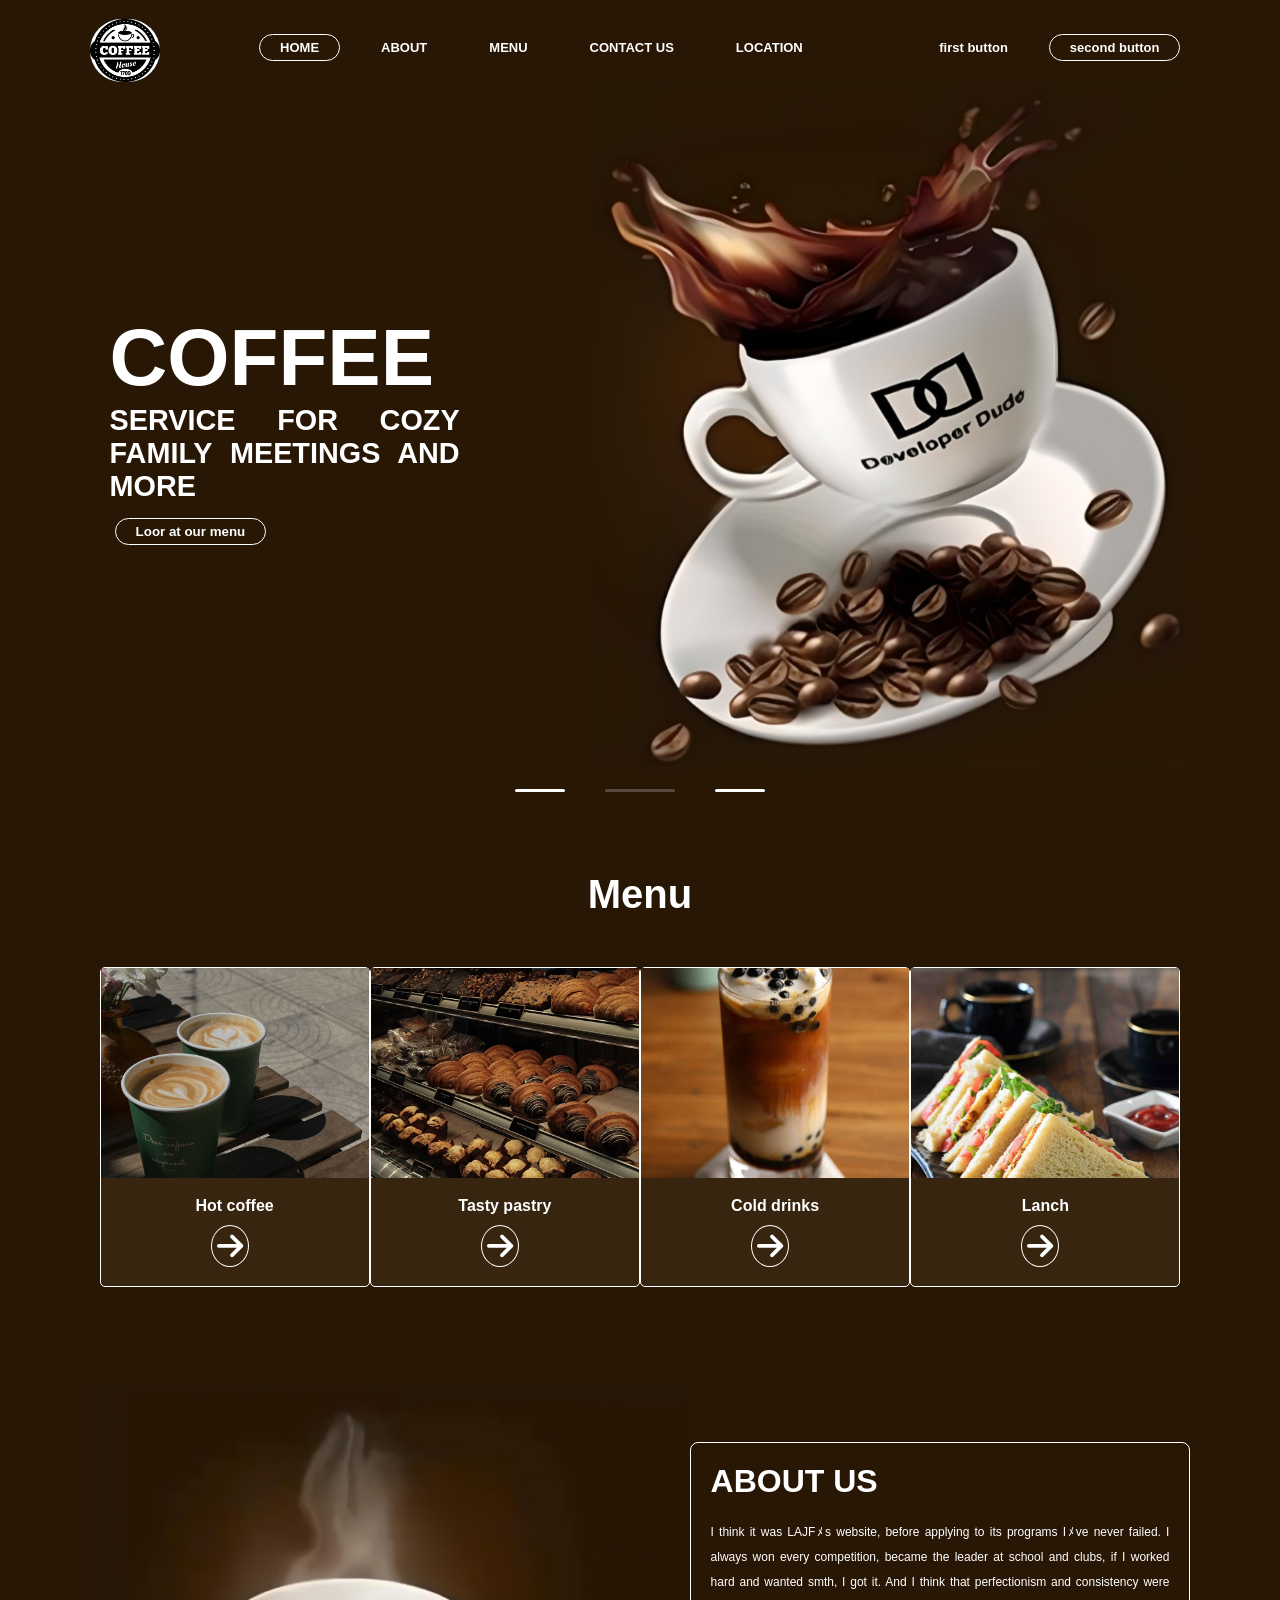
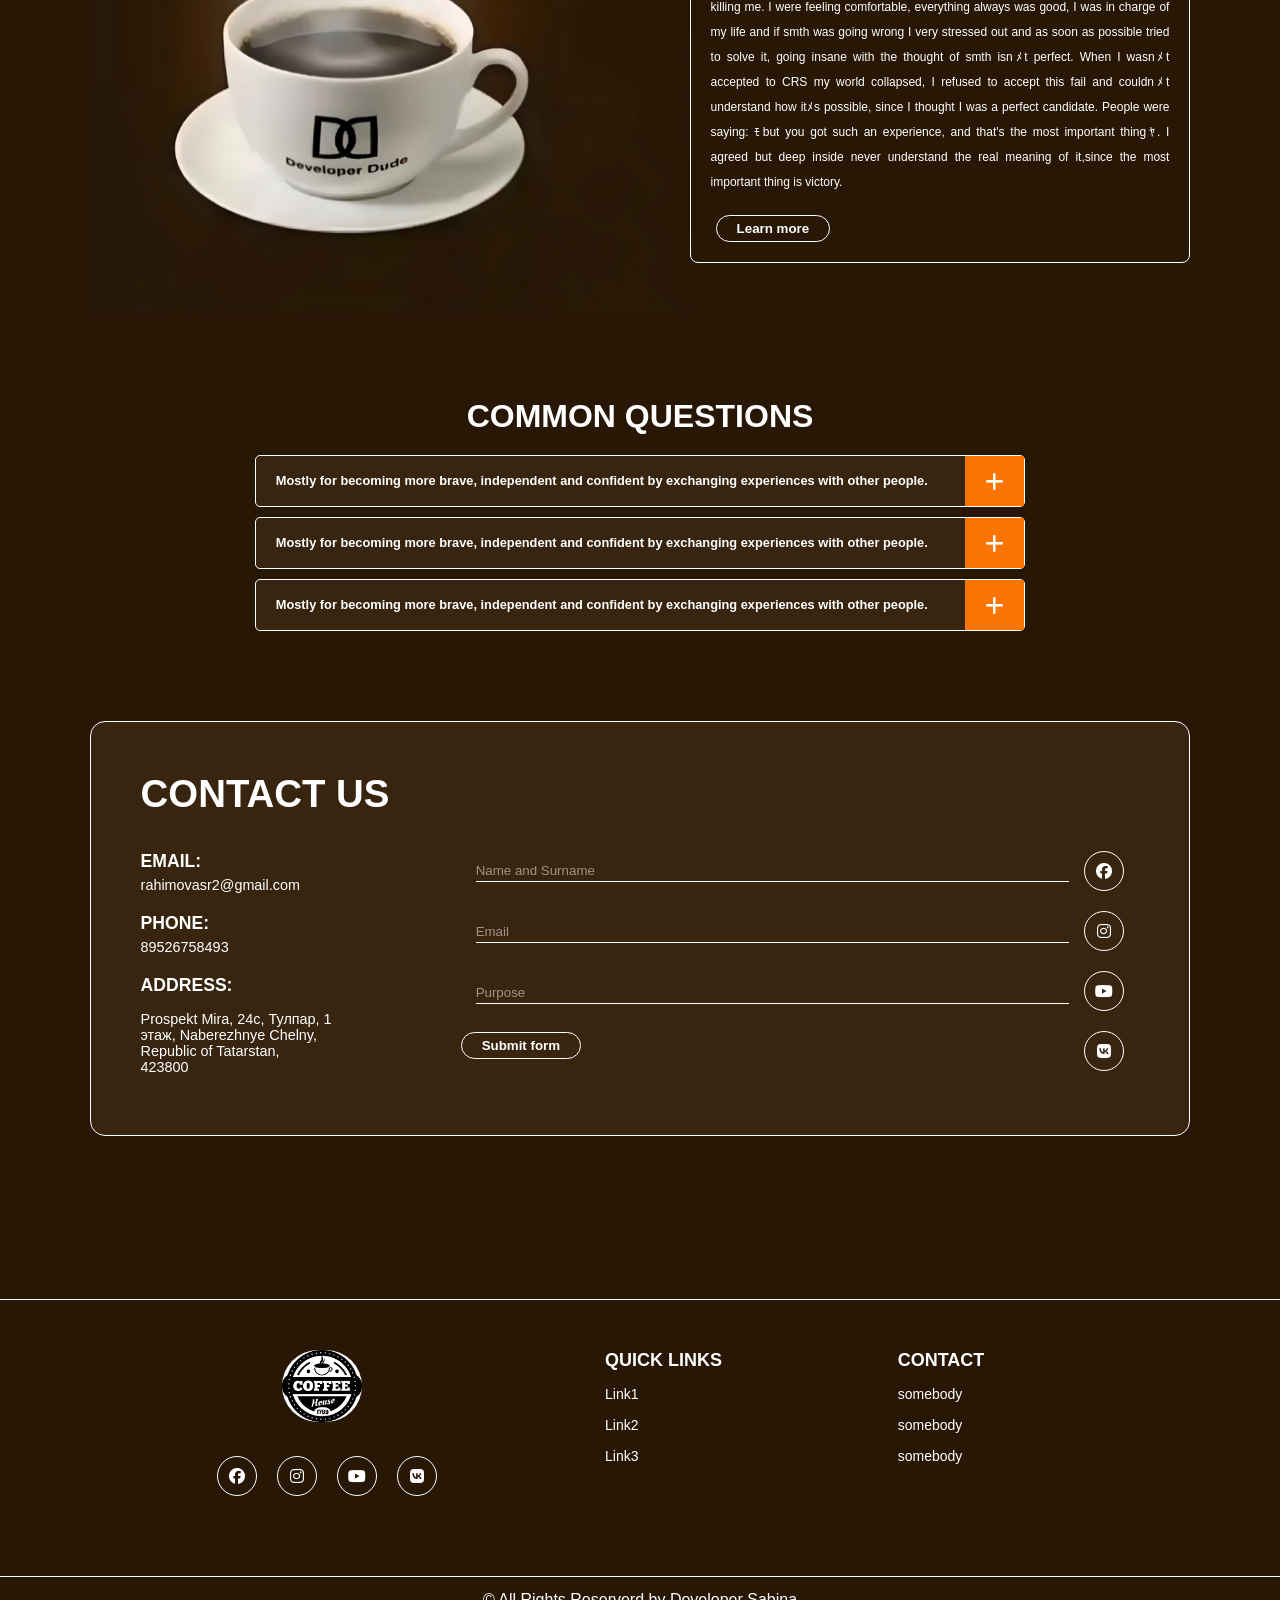
<file: index.html>
<!DOCTYPE html>
<html lang="en">
<head>
    <meta charset="UTF-8">
    <meta name="viewport" content="width=device-width, initial-scale=1.0">
    <title>Document</title>
    <link rel="icon" href="icon.jpg?v=1" type="image/jpeg">
    <link rel="stylesheet" href="style.css">
    <link rel="stylesheet" href="https://cdnjs.cloudflare.com/ajax/libs/font-awesome/6.2.0/css/all.min.css">
   
</head>
<body>
    <div class="body">
        <header>
            <div>
                <img id = "logo" src="./icon.jpg" alt="logo">
            </div>
            <div>
                <ul>
                    <li class="btn-1">HOME</li>
                    <li>ABOUT</li>
                    <li>MENU</li>
                    <li>CONTACT US</li>
                    <li>LOCATION</li>
                </ul>
            </div>
            <div>
                <ul>
                    <li>first button</li>
                    <li class="btn-1">second button</li>
                </ul>
            </div>
        </header>
        <div class="sec1">
            <div>
                <h1>COFFEE</h1>
                <h3>SERVICE FOR COZY FAMILY MEETINGS AND MORE</h3>
                <button class="btn-1">Loor at our menu</button>
            </div>
            <div>
                <img src="./cup-of-coffee.jpg " alt="">
            </div>
        </div>
        <div class="line">
            <div></div>
            <div></div>
            <div></div>
        </div>

        <div class="sec2">
            <h1>Menu</h1>
            <div class="container">
                <div>
                    <img src="hot-coffee.jpg" alt="" >
                    <h4>Hot coffee</h4>
                    <i class="fa-solid fa-arrow-right"></i>
                </div>
                <div>
                    <img src="pastry.jpg" alt="" >
                    <h4>Tasty pastry</h4>
                    <i class="fa-solid fa-arrow-right"></i>
                </div>
                <div>
                    <img src="cold-drink.jpg" alt="" >
                    <h4>Cold drinks</h4>
                    <i class="fa-solid fa-arrow-right"></i>
                </div>
                <div>
                    <img src="sandwich.jpg" alt="" >
                    <h4>Lanch</h4>
                    <i class="fa-solid fa-arrow-right"></i>
                </div>
            </div>

        </div>
        <div class="sec3">
            <div>
                <img src="coffee.jpg" alt="cup of coffee">
            </div>
            <div>
                <h1>ABOUT US</h1>
                <p>I think it was LAJFﾒs website, before applying to its programs Iﾒve never failed. I always won every competition, became the leader at school and clubs, if I worked hard and wanted smth, I got it. And I think that perfectionism and consistency were killing me. I were feeling comfortable, everything always was good, I was in charge of my life and if smth was going wrong I very stressed out and as soon as possible tried to solve it, going insane with the thought of smth isnﾒt perfect.
When I wasnﾒt accepted to CRS my world collapsed, I refused to accept this fail and couldnﾒt understand how itﾒs possible, since I thought I was a perfect candidate. People were saying: ﾓbut you got such an experience, and that's the most important thingﾔ. I agreed but deep inside never understand the real meaning of it,since the most important thing is victory.</p>
                <div>
                    <button class="btn-1">Learn more</button>
                </div>
            </div>
        </div>
        <div class="sec4">
            <h1>COMMON QUESTIONS</h1>
            <div class="sec4div">
                <div class="qns">
                    <div>
                        <h4>Mostly for becoming more brave, independent and confident by exchanging experiences with other people. </h4>
                        <p class="hide">My expression of the world was always different from kids my age, since I supported the outcasts, fight for healthy food, had the best physical training, carried about social problems, loved science and art at the same time. It all singled me out and people thought I’m strange (even my friends). And I was afraid of it, didn’t like that much attention, tried to hide my movement and the real me. Mostly for becoming more brave, independent and confident by exchanging experiences with other people. </p>
                    </div>
                    <div class="add">
                        <i class="fa-sharp fa-solid fa-plus"></i>
                        <i class="fa-sharp fa-solid fa-minus hide"></i>
                    </div>
                </div>
                <div class="qns">
                    <div>
                        <h4>Mostly for becoming more brave, independent and confident by exchanging experiences with other people. </h4>
                        <p class="hide">My expression of the world was always different from kids my age, since I supported the outcasts, fight for healthy food, had the best physical training, carried about social problems, loved science and art at the same time. It all singled me out and people thought I’m strange (even my friends). And I was afraid of it, didn’t like that much attention, tried to hide my movement and the real me. Mostly for becoming more brave, independent and confident by exchanging experiences with other people. </p>
                    </div>
                    <div class="add">
                        <i class="fa-sharp fa-solid fa-plus"></i>
                        <i class="fa-sharp fa-solid fa-minus hide"></i>
                    </div>
                </div>
                <div class="qns">
                    <div>
                        <h4>Mostly for becoming more brave, independent and confident by exchanging experiences with other people. </h4>
                        <p class="hide">My expression of the world was always different from kids my age, since I supported the outcasts, fight for healthy food, had the best physical training, carried about social problems, loved science and art at the same time. It all singled me out and people thought I’m strange (even my friends). And I was afraid of it, didn’t like that much attention, tried to hide my movement and the real me. Mostly for becoming more brave, independent and confident by exchanging experiences with other people. </p>
                    </div>
                    <div class="add">
                        <i class="fa-sharp fa-solid fa-plus"></i>
                        <i class="fa-sharp fa-solid fa-minus hide"></i>
                    </div>
                </div>
                
            </div>
        </div>
        <div class="sec5">
            <h1>CONTACT US</h1>
            <div class="container">
                <div>
                    <h3>EMAIL:</h3>
                    <p>rahimovasr2@gmail.com</p>
                    <h3>PHONE:</h3>
                    <p>89526758493</p>
                    <h3>ADDRESS:</h3>
                    <p><pre>
Prospekt Mira, 24с, Тулпар, 1 
этаж, Naberezhnye Chelny, 
Republic of Tatarstan, 
423800</pre></p>
                </div>
                <div>
                    <form action="">
                        <input type="text" placeholder="Name and Surname">
                        <input type="email" placeholder="Email">
                        <input type="text" placeholder="Purpose">
                        <button id = "submit" type="submit" class="btn-1">Submit form</button>
                    </form>
                </div>
                <div></div>
                <div>
                    <a href="#" class="fa-brands fa-facebook"></i></a>
                    <a href="#" class="fa-brands fa-instagram"></i></a>
                    <a href="#" class="fa-brands fa fa-youtube"></i></a>
                    <a href="#" class="fa-brands fa fa-vk"></i></a>
                </div>
            </div>
        </div>
    </div>
    <footer>
        <div class="footersec">
            <div class="ftr1">
            <div>
                <img src="icon.jpg" alt="">
            </div>
            <div class="sec5">
                <a href="#"><i class="fa-brands fa-facebook "></i></a>
                <a href="#"><i class="fa-brands fa-instagram"></i></a>
                <a href="#"><i class="fa-brands fa fa-youtube"></i></a>
                <a href="#"><i class="fa-brands fa fa-vk"></i></a>
            </div>
        </div>
        <div class="ftr2">
            <h4>QUICK LINKS</h4>
            <a href="#">Link1</a><a href="#">Link2</a><a href="#">Link3</a>
        </div>
        <div class="ftr3">
            <h4>CONTACT</h4>
            <p>somebody</p>
            <p>somebody</p>
            <p>somebody</p>

        </div>
        </div>
        <div class="footersec2">&copy; All Rights Reserverd by Developer Sabina</div>
    
    </footer>
    <script src="script.js"></script>
</body>
</html>
</file>
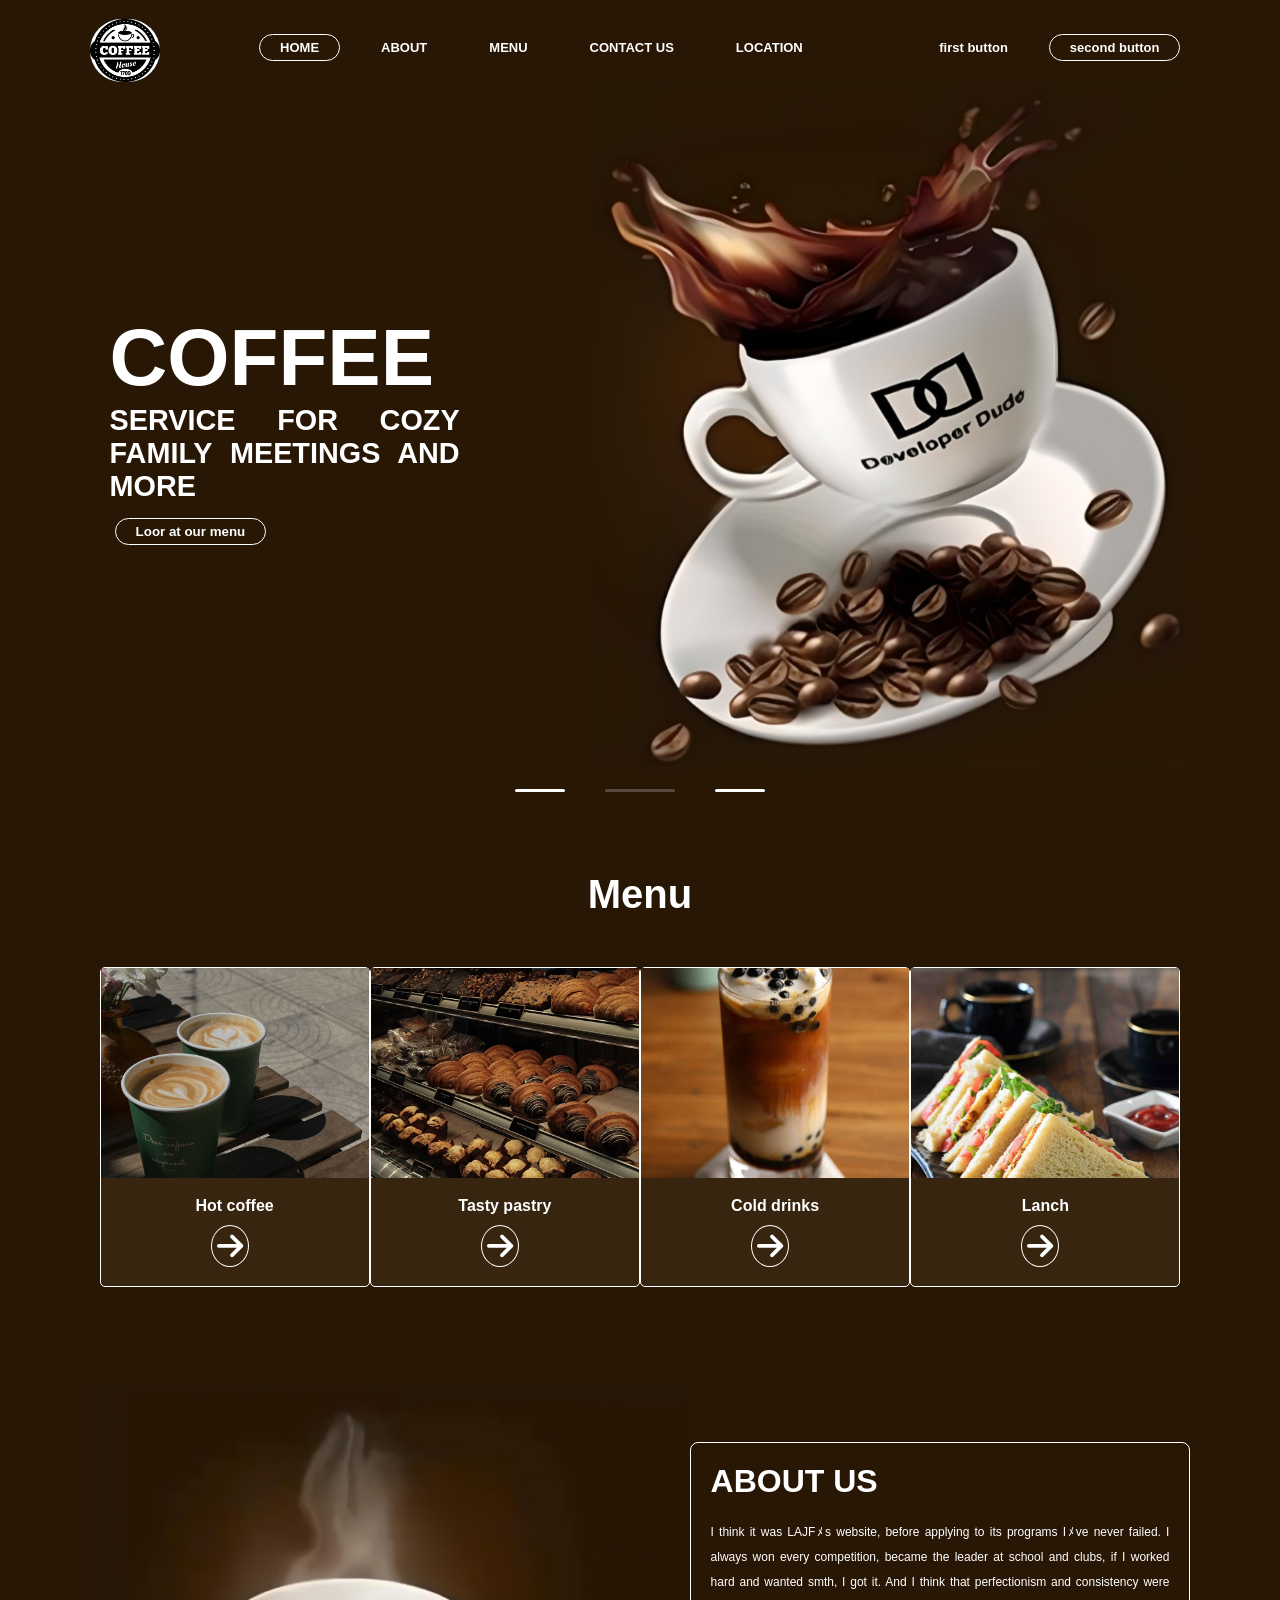
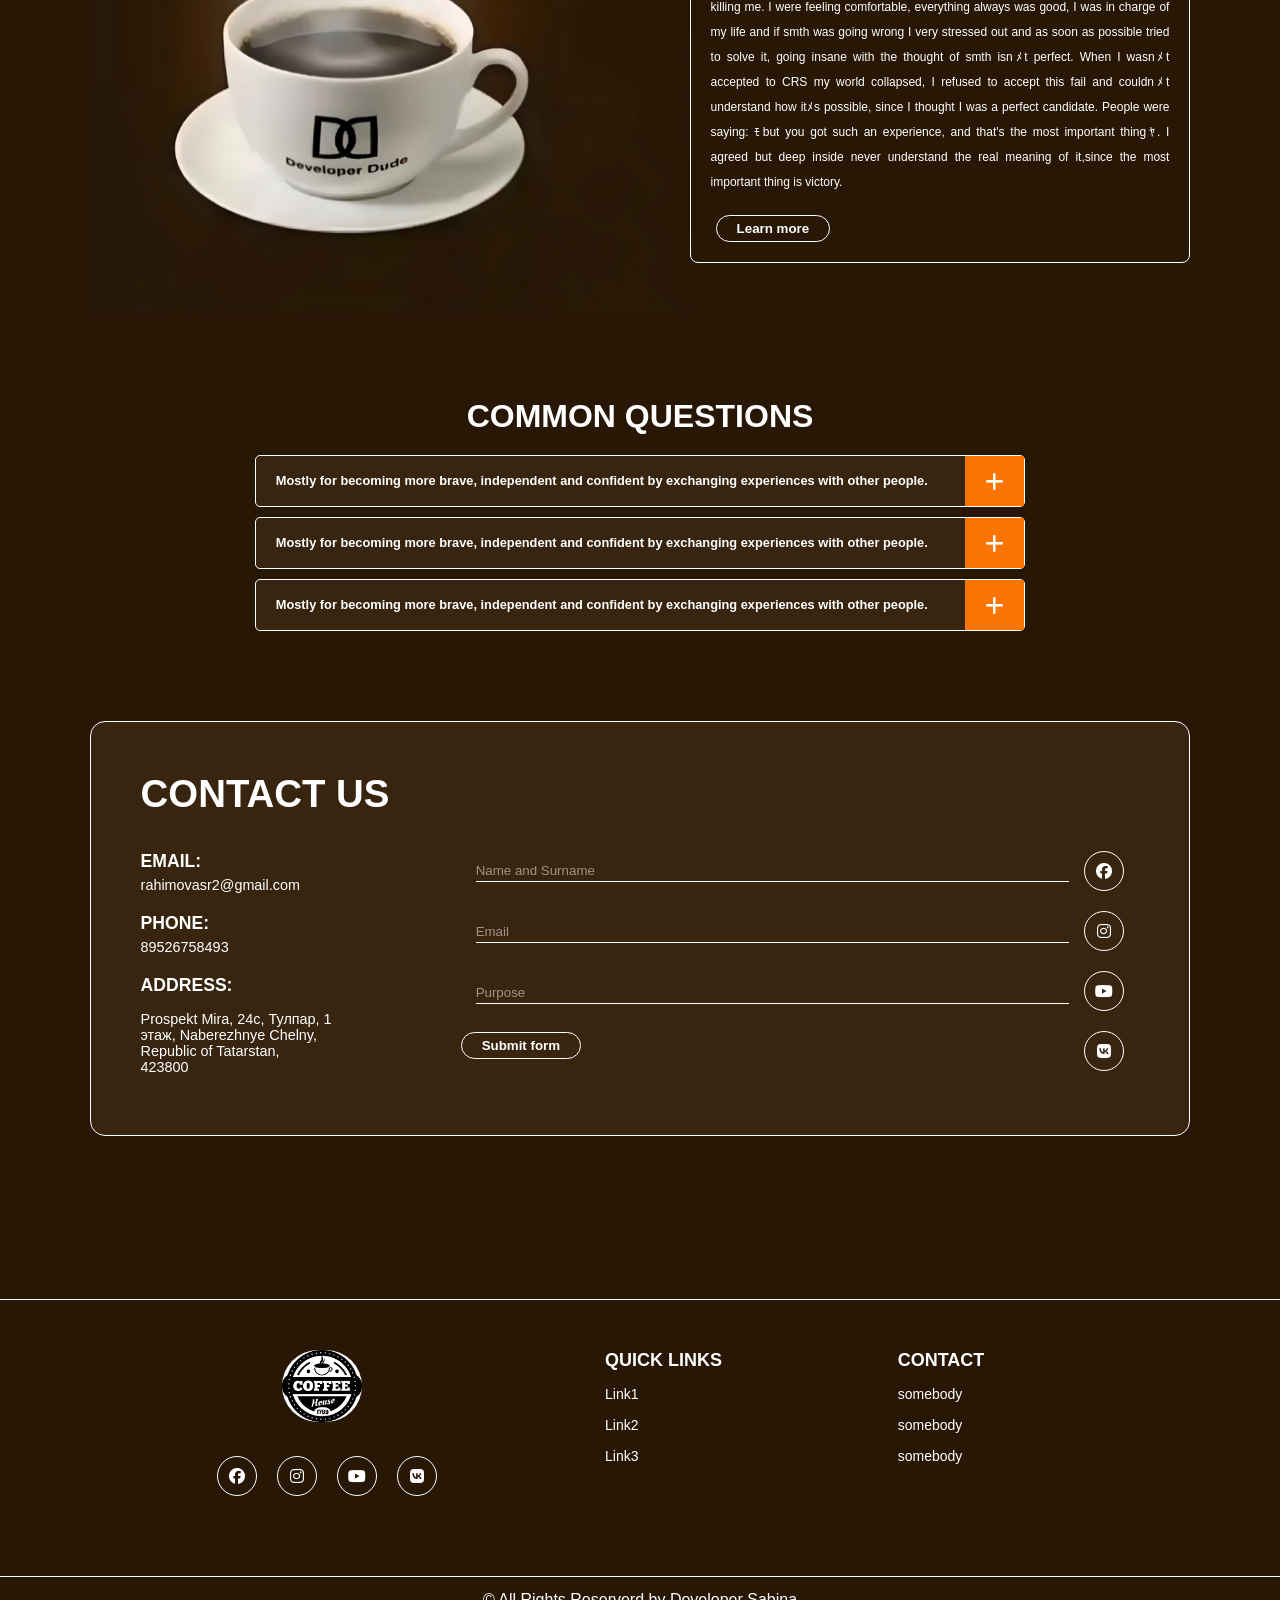
<file: first page.html>
<!DOCTYPE html>
<html lang="en">
<head>
    <meta charset="UTF-8">
    <meta name="viewport" content="width=device-width, initial-scale=1.0">
    <title>Document</title>
    <link rel="icon" href="icon.jpg?v=1" type="image/jpeg">
    <link rel="stylesheet" href="style.css">
    <link rel="stylesheet" href="https://cdnjs.cloudflare.com/ajax/libs/font-awesome/6.2.0/css/all.min.css">
   
</head>
<body>
    <div class="body">
        <header>
            <div>
                <img id = "logo" src="./icon.jpg" alt="logo">
            </div>
            <div>
                <ul>
                    <li class="btn-1">HOME</li>
                    <li>ABOUT</li>
                    <li>MENU</li>
                    <li>CONTACT US</li>
                    <li>LOCATION</li>
                </ul>
            </div>
            <div>
                <ul>
                    <li>first button</li>
                    <li class="btn-1">second button</li>
                </ul>
            </div>
        </header>
        <div class="sec1">
            <div>
                <h1>COFFEE</h1>
                <h3>SERVICE FOR COZY FAMILY MEETINGS AND MORE</h3>
                <button class="btn-1">Loor at our menu</button>
            </div>
            <div>
                <img src="./cup-of-coffee.jpg " alt="">
            </div>
        </div>
        <div class="line">
            <div></div>
            <div></div>
            <div></div>
        </div>

        <div class="sec2">
            <h1>Menu</h1>
            <div class="container">
                <div>
                    <img src="hot-coffee.jpg" alt="" >
                    <h4>Hot coffee</h4>
                    <i class="fa-solid fa-arrow-right"></i>
                </div>
                <div>
                    <img src="pastry.jpg" alt="" >
                    <h4>Tasty pastry</h4>
                    <i class="fa-solid fa-arrow-right"></i>
                </div>
                <div>
                    <img src="cold-drink.jpg" alt="" >
                    <h4>Cold drinks</h4>
                    <i class="fa-solid fa-arrow-right"></i>
                </div>
                <div>
                    <img src="sandwich.jpg" alt="" >
                    <h4>Lanch</h4>
                    <i class="fa-solid fa-arrow-right"></i>
                </div>
            </div>

        </div>
        <div class="sec3">
            <div>
                <img src="coffee.jpg" alt="cup of coffee">
            </div>
            <div>
                <h1>ABOUT US</h1>
                <p>I think it was LAJFﾒs website, before applying to its programs Iﾒve never failed. I always won every competition, became the leader at school and clubs, if I worked hard and wanted smth, I got it. And I think that perfectionism and consistency were killing me. I were feeling comfortable, everything always was good, I was in charge of my life and if smth was going wrong I very stressed out and as soon as possible tried to solve it, going insane with the thought of smth isnﾒt perfect.
When I wasnﾒt accepted to CRS my world collapsed, I refused to accept this fail and couldnﾒt understand how itﾒs possible, since I thought I was a perfect candidate. People were saying: ﾓbut you got such an experience, and that's the most important thingﾔ. I agreed but deep inside never understand the real meaning of it,since the most important thing is victory.</p>
                <div>
                    <button class="btn-1">Learn more</button>
                </div>
            </div>
        </div>
        <div class="sec4">
            <h1>COMMON QUESTIONS</h1>
            <div class="sec4div">
                <div class="qns">
                    <div>
                        <h4>Mostly for becoming more brave, independent and confident by exchanging experiences with other people. </h4>
                        <p class="hide">My expression of the world was always different from kids my age, since I supported the outcasts, fight for healthy food, had the best physical training, carried about social problems, loved science and art at the same time. It all singled me out and people thought I’m strange (even my friends). And I was afraid of it, didn’t like that much attention, tried to hide my movement and the real me. Mostly for becoming more brave, independent and confident by exchanging experiences with other people. </p>
                    </div>
                    <div class="add">
                        <i class="fa-sharp fa-solid fa-plus"></i>
                        <i class="fa-sharp fa-solid fa-minus hide"></i>
                    </div>
                </div>
                <div class="qns">
                    <div>
                        <h4>Mostly for becoming more brave, independent and confident by exchanging experiences with other people. </h4>
                        <p class="hide">My expression of the world was always different from kids my age, since I supported the outcasts, fight for healthy food, had the best physical training, carried about social problems, loved science and art at the same time. It all singled me out and people thought I’m strange (even my friends). And I was afraid of it, didn’t like that much attention, tried to hide my movement and the real me. Mostly for becoming more brave, independent and confident by exchanging experiences with other people. </p>
                    </div>
                    <div class="add">
                        <i class="fa-sharp fa-solid fa-plus"></i>
                        <i class="fa-sharp fa-solid fa-minus hide"></i>
                    </div>
                </div>
                <div class="qns">
                    <div>
                        <h4>Mostly for becoming more brave, independent and confident by exchanging experiences with other people. </h4>
                        <p class="hide">My expression of the world was always different from kids my age, since I supported the outcasts, fight for healthy food, had the best physical training, carried about social problems, loved science and art at the same time. It all singled me out and people thought I’m strange (even my friends). And I was afraid of it, didn’t like that much attention, tried to hide my movement and the real me. Mostly for becoming more brave, independent and confident by exchanging experiences with other people. </p>
                    </div>
                    <div class="add">
                        <i class="fa-sharp fa-solid fa-plus"></i>
                        <i class="fa-sharp fa-solid fa-minus hide"></i>
                    </div>
                </div>
                
            </div>
        </div>
        <div class="sec5">
            <h1>CONTACT US</h1>
            <div class="container">
                <div>
                    <h3>EMAIL:</h3>
                    <p>rahimovasr2@gmail.com</p>
                    <h3>PHONE:</h3>
                    <p>89526758493</p>
                    <h3>ADDRESS:</h3>
                    <p><pre>
Prospekt Mira, 24с, Тулпар, 1 
этаж, Naberezhnye Chelny, 
Republic of Tatarstan, 
423800</pre></p>
                </div>
                <div>
                    <form action="">
                        <input type="text" placeholder="Name and Surname">
                        <input type="email" placeholder="Email">
                        <input type="text" placeholder="Purpose">
                        <button id = "submit" type="submit" class="btn-1">Submit form</button>
                    </form>
                </div>
                <div></div>
                <div>
                    <a href="#" class="fa-brands fa-facebook"></i></a>
                    <a href="#" class="fa-brands fa-instagram"></i></a>
                    <a href="#" class="fa-brands fa fa-youtube"></i></a>
                    <a href="#" class="fa-brands fa fa-vk"></i></a>
                </div>
            </div>
        </div>
    </div>
    <footer>
        <div class="footersec">
            <div class="ftr1">
            <div>
                <img src="icon.jpg" alt="">
            </div>
            <div class="sec5">
                <a href="#"><i class="fa-brands fa-facebook "></i></a>
                <a href="#"><i class="fa-brands fa-instagram"></i></a>
                <a href="#"><i class="fa-brands fa fa-youtube"></i></a>
                <a href="#"><i class="fa-brands fa fa-vk"></i></a>
            </div>
        </div>
        <div class="ftr2">
            <h4>QUICK LINKS</h4>
            <a href="#">Link1</a><a href="#">Link2</a><a href="#">Link3</a>
        </div>
        <div class="ftr3">
            <h4>CONTACT</h4>
            <p>somebody</p>
            <p>somebody</p>
            <p>somebody</p>

        </div>
        </div>
        <div class="footersec2">&copy; All Rights Reserverd by Developer Sabina</div>
    
    </footer>
    <script src="script.js"></script>
</body>
</html>
</file>
<file: style.css>
*{
    margin: 0;
    padding: 0;
    box-sizing: border-box;
    list-style: none;
    font-family: Verdana, Geneva, Tahoma, sans-serif

}
#logo{
    align-items: center;
    margin-right: 15px;
    margin-top: 10px;

}
.body{

 background-color: #281705;
 padding: 1vw 7vw;
 user-select: none;
 min-height: 100vh;
}
header{
    height: 70px;
    overflow: hidden;
    display: flex;
    justify-content: space-between;
    align-items: center;

}

header div:nth-child(1) img{
    width: 70px;
    border-radius: 50px;
}
 header div:nth-last-child(2) ul, header div:nth-child(3) ul{
    display: flex;
    font-weight: bold;
    color: white;
    font-size: 13px;
 }

header div:nth-last-child(2) li, header div:nth-child(3) ul li{
    margin: 0 10px;
    padding: 5px 20px;
    border: 1.5px solid transparent;
    border-radius: 20px;
    cursor: pointer;
    transition: all 0.3s;
  }

header div:nth-child(2) ul li:first-child, header div:nth-child(3) ul li:last-child{
    border: 1.5px solid white;
}

header div:nth-child(2) ul li:hover, header div:nth-child(3) ul li:hover{
    border: 1.5px solid white;
}
.sec1{
    margin-left: 20px;
    display: flex;
    justify-content: space-between;
    align-self: center;
      align-items: center; 
}
.sec1 div:nth-child(1){
    width: 350px;
    color:white;
}
.sec1 div:nth-child(1) h1{
    font-size: 5em;
}
.sec1 div:nth-child(1) h3{
    font-size: 1.8em;
    text-align: justify;
    font-weight: 700;
    margin-bottom:15px ;
}
.sec1 div:nth-child(2) img{
    width: 600px;
}
.btn-1{
    margin: 0 5px;
    padding: 5px 20px;
    border: 1.5px solid white;
    border-radius: 20px;
    background-color: transparent;
    font-weight: bold;
    color: white;
    cursor: pointer;
    transition: all 0.2s;
}
.btn-1:hover{
    background-color: white;
    color: #231709;
}
.line{
    display: flex;
    justify-content: center;
    align-items: center;
    margin-top: 15px;

}
.line div{
    background-color: white;
    width: 50px;
    height: 3px;
    border-radius: 100px;
    margin: 0 20px;
    cursor: pointer;
}
.line div:nth-child(2){
    background-color: rgba(255,255,255,0.219);
    width: 70px;
}
.sec2{
    margin: 80px 0;
    color: white;
    display: flex;
    flex-direction: column;
    align-items: center;
    justify-content: center;
}
.sec2 h1{
    font-size: 2.5rem;
}
.sec2 h4{
    text-align: center;
    margin-top: 15px;
}

.sec2 .container{
    display: flex;
    justify-content: space-between;
    align-items: center;
    width: 100%;
    padding: 20px 10px;
}
.sec2 .container div{
    cursor: pointer;
    margin-top: 30px;
    background-color: #38250f;
    border: 1px solid white;
    border-radius: 5px;
    height: 320px;
    width: 270px;
    flex-direction: column;
    justify-content: space-between;
    align-items: center;
    transition: transform 0.3s;
}
.sec2 .container div:hover{
    transform: scale(1.04);
}
.sec2 .container div img{
    width: 100%;
    height: 210px;
    background-color: red;
    object-fit: cover;
}
.sec2 .container div i{
    border: 1px solid white;
    padding: 5px;
    border-radius: 50%;
    font-size: 30px;
    transition: all 0.2s;
    margin-top: 10px;
    margin-left: 110px;
    
}
.sec2 .container div i:hover{
    background-color: white;
    color: #231709;
}
.sec3{
    color: white;
    display: flex;
    justify-content: space-between;
    align-items: center;
    margin-bottom: 80px;
}
.sec3 div:nth-child(1){
    width: 600px;
}
.sec3 div:nth-child(1) img{
    width: 600px;

}
.sec3 div:nth-child(2){
   max-width: 600px;
   border: 1px solid white;
   border-radius: 8px;
   padding: 20px;
}
.sec3 div:nth-child(2) p{
    font-size: 12px;
    line-height: 25px;
    padding: 20px 0;
    text-align: justify;
}
.sec4{
    display: flex;
    justify-content: center;
    align-items: center;
    color: white;
    flex-direction: column;
    margin-bottom: 80px;
}
.sec4div{
    width: 70%;
    padding: 10px 0;
}
.qns{
    width: 100%;
    border: 1px solid white;
    background-color: #38250f;
    display: flex;
    justify-content: space-between;
    border-radius: 5px;
    margin-top: 10px;
}
.qns div:nth-child(1){
    padding: 10px 20px;
}
.qns div h4{
    line-height: 30px;
    font-size: 0.8rem;
}
.qns div p{
    line-height: 17px;
    font-size: 0.7rem;
}
.qns .add{
    background-color: #fa7406;
    align-items: center;
    justify-content: center;
    display: flex;
    padding: 0 20px;
    font-size: 1.3rem;
    cursor: pointer;
}
.fa-minus{
    padding-right: 20px;
}
.add .none{
    background-color: transparent;
    height: 50px;
}    
.hide{
    display: none;
}
.fa-minus.hide{
    display: none;
}
.show{
    display: block;}
.sec5{
    background-color: #38250f;
    border: 1px solid white;
    border-radius: 15px;
    padding: 50px;
    color: white;
    margin-bottom: 150px;
}
.sec5 h1{
    font-size: 2.4rem;
}
.sec5 .container{
    display: flex;
    justify-content: space-between;
    padding-top:25px ;

}
.sec5 h3{
    font-size: 1.1rem;
    padding: 10px 0;
    padding-bottom: 5px;
}
.sec5 p, .sec5 pre{
     font-size: 0.9rem;
     margin-bottom:10px ;
}
.sec5 .container div:nth-child(2){
    margin-left: 100px;
    width: 69%;
}
.sec5 form{
    padding: 0 20px;

}
.sec5 input{
    width: 100%;
    background-color: transparent;
    outline: none;
    border: none;
    border-bottom: 1px solid white;
    margin: 20px;
    line-height: 20px;
    color: white;

}
#submit{
    margin-top: 8px;
}
.sec5 input::placeholder{
    color: rgb(255,255,255,0.514);
}

.sec5 .container div:nth-child(4){
    display: flex;
    flex-direction: column;
}
.sec5 a{
    border: 1px solid white;
    border-radius: 50%;
    display: flex;
    align-items: center;
    justify-content: center;
    width: 40px;
    height:40px;
    text-decoration: none;
    color: white;
    margin: 10px 15px;
    transition: all 0.2s;
}
.sec5  a:hover{
    background-color: white ;
    color: #281705;
}
footer{
    display: flex;
    flex-direction: column;
    color: white;
    background-color: #281705;
}
footer .footersec{
    display: flex;
    justify-content: space-evenly;
    border-top: 1px solid white;
    border-bottom: 1px solid white;
    text-align: justify;
    padding: 50px 7vw;

}
footer .footersec .ftr1{
    display: flex;
    flex-direction: column;
    justify-content: center;
    align-items: center;
    margin-right: 50px;
}
footer div:nth-child(1) img{
    width: 80px;
    border-radius: 50px;
}
.ftr1, .ftr2, .ftr3{
    min-width: 200px;
    max-width: 400px;
}
footer .ftr1 .sec5{
    width: 100%;
    display: flex;
    justify-content: center;
    border: none;
    background-color: #281705;
    padding: 0;
    margin: 20px;
}
footer .ftr1 .sec5 a{
    margin-right: 5px;
}
footer .footersec div h4{
    font-size: 18px;
}
footer .ftr2 a{
    display: flex;
    text-decoration: none;
    color: white;
    padding-top: 15px;
    font-size: 14px;
}
footer .ftr3 p{
    display: flex;
    padding-top: 15px;
    font-size: 14px;

}
.footersec2{
    margin: 14px;
    display: flex;
    align-items: center;
    justify-content: center;}
</file>
